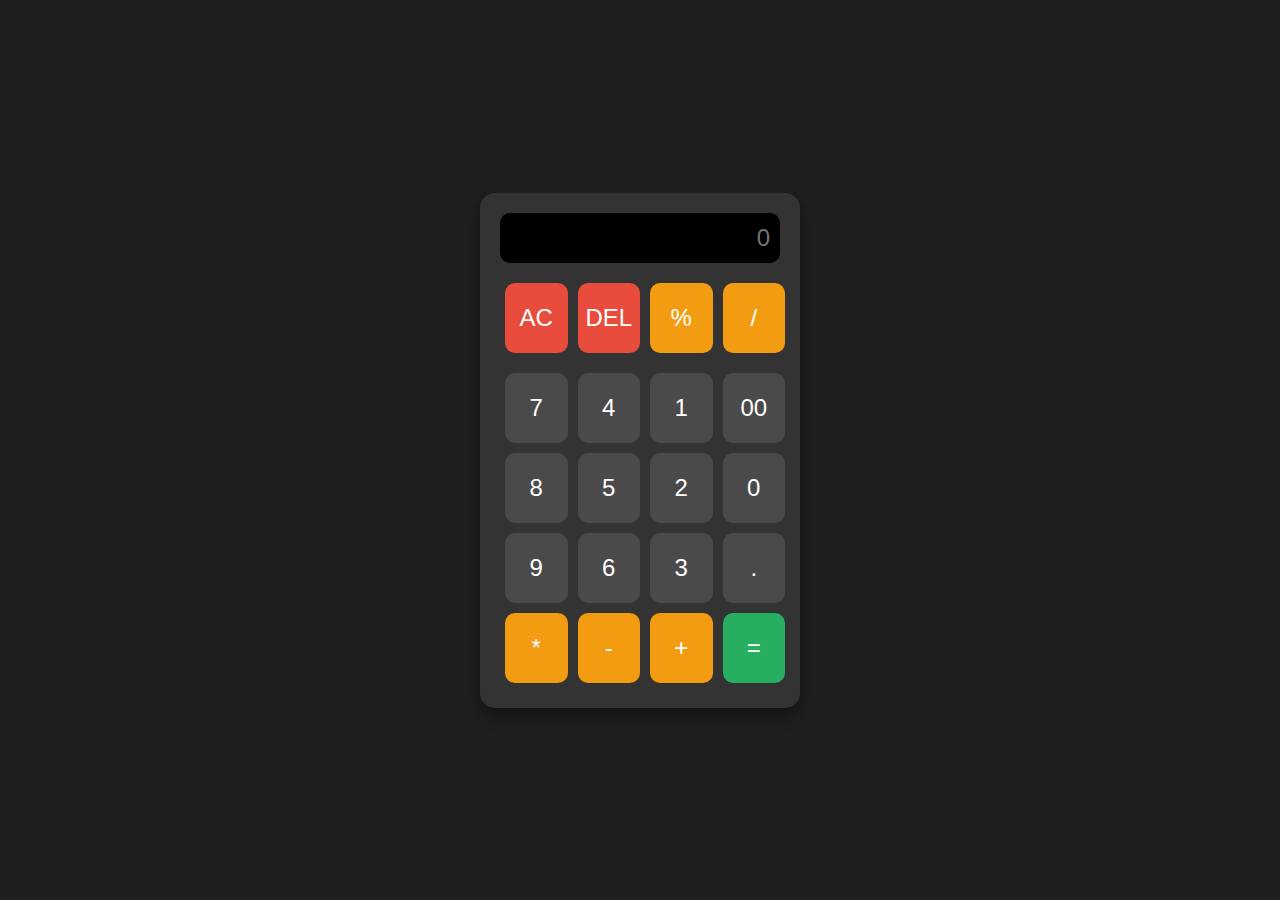
<file: Task 3/index.html>
<!DOCTYPE html>
<html lang="en">
  <head>
    <meta charset="UTF-8" />
    <meta name="viewport" content="width=device-width, initial-scale=1.0" />
    <link rel="stylesheet" href="style.css" />
    <title>Minhaj's Calculator</title>
  </head>
  <body>
    <div class="calculator">
      <input type="text" placeholder="0" id="inputBox" readonly />
      <div class="buttons">
        <button class="operator ac">AC</button>
        <button class="operator del">DEL</button>
        <button class="operator">%</button>
        <button class="operator">/</button>
        <div>
          <button>7</button>
          <button>8</button>
          <button>9</button>
          <button class="operator">*</button>
        </div>
        <div>
          <button>4</button>
          <button>5</button>
          <button>6</button>
          <button class="operator">-</button>
        </div>

        <div>
          <button>1</button>
          <button>2</button>
          <button>3</button>
          <button class="operator">+</button>
        </div>
        <div>
          <button>00</button>
          <button>0</button>
          <button>.</button>
          <button class="equalButton">=</button>
        </div>
      </div>
    </div>
    <script src="./script.js"></script>
  </body>
</html>
</file>
<file: Task 3/style.css>
/* Reset some default styling */
* {
  margin: 0;
  padding: 0;
  box-sizing: border-box;
}

body {
  display: flex;
  justify-content: center;
  align-items: center;
  height: 100vh;
  font-family: "Arial", sans-serif;
  background-color: #1f1f1f;
  color: #fff;
}

.calculator {
  background-color: #333;
  padding: 20px;
  border-radius: 15px;
  box-shadow: 0px 8px 16px rgba(0, 0, 0, 0.4);
  width: 320px;
}

#inputBox {
  width: 100%;
  height: 50px;
  background-color: #000;
  color: #fff;
  text-align: right;
  font-size: 1.5rem;
  padding: 10px;
  border: none;
  border-radius: 10px;
  margin-bottom: 15px;
}

.buttons {
  display: grid;
  grid-template-columns: repeat(4, 1fr);
  grid-gap: 10px;
}

button {
  width: 100%;
  height: 70px;
  background-color: #4a4a4a;
  color: #fff;
  border: none;
  font-size: 1.5rem;
  border-radius: 10px;
  cursor: pointer;
  transition: background-color 0.3s ease;
}

button:hover {
  background-color: #5a5a5a;
}

button:active {
  background-color: #6a6a6a;
}

.operator {
  background-color: #f39c12;
}

.operator:hover {
  background-color: #e67e22;
}

.equalButton {
  background-color: #27ae60;
}

.equalButton:hover {
  background-color: #2ecc71;
}

.ac {
  background-color: #e74c3c;
}

.ac:hover {
  background-color: #c0392b;
}

.del {
  background-color: #e74c3c;
}

.del:hover {
  background-color: #c0392b;
}
button {
  margin: 5px;
}
button:focus {
  outline: none;
}

.equalButton {
  grid-column: span 2;
}

.empty {
  visibility: hidden;
}
</file>
